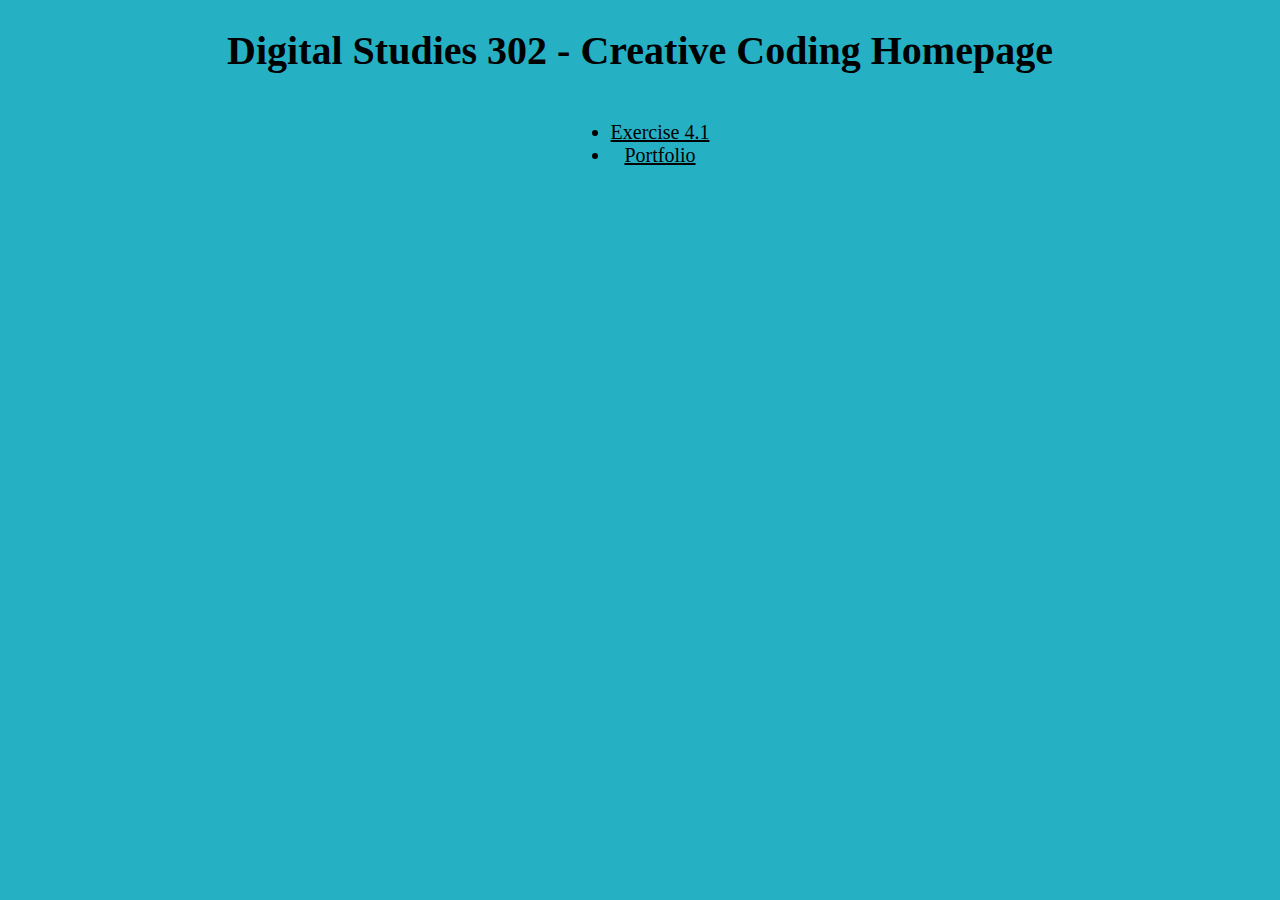
<file: index.html>
<!DOCTYPE html>
<html>
<head>
<title>DGST 302 - Claire Davis</title>
</head>
<style>
  body {
    background: #26b0c4;
    text-align: center;
    font-size: 20px;
  }
  h1 {
    text-align: center;
  }
  a:link {
    color: #000000;
  }
  a:visited {
    color: #000000;
  }
  a:hover {
    color: #808080;
  }
  ul {
    display: inline-block;
  }
</style>
<body>
  <h1>Digital Studies 302 - Creative Coding Homepage</h1>
  <p>
    <ul>
      <li><a href="week4/exercise_4.1/homepage.html">Exercise 4.1</a></li>
      <li><a href="portfolio/homepage.html">Portfolio</a></li>
    </ul>
  </p>
</body>
</html>
</file>
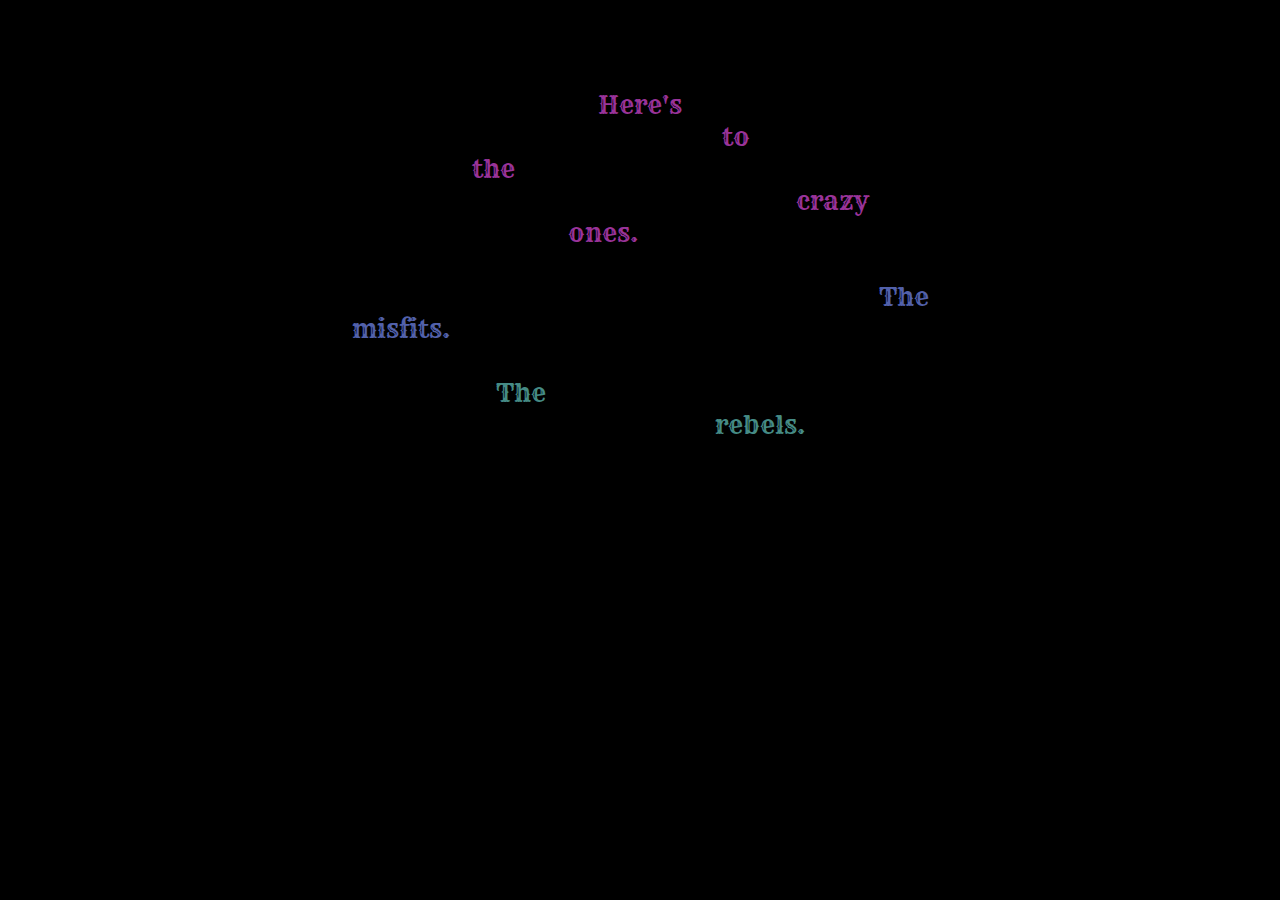
<file: portfolio/index.html>
<!DOCTYPE html>
<html lang="en">
<head>
	<!--Apple: Think Different-->
	<meta charset="utf-8" />
	<link rel="stylesheet" type="text/css" href="style.css">
	<link href="https://fonts.googleapis.com/css2?family=Rye&display=swap" rel="stylesheet">
	
	<script>
		// Random function from:
		// 	https://developer.mozilla.org/en-US/docs/Web/JavaScript/Reference/Global_Objects/Math/random
		function getRandomInt(max) {
  		return Math.floor(Math.random() * max);
		}
		const colors = ["#993399", "#5261ab", "#458b85"];
		let usedNums = [];
		function randomizeColors() {
			let r = document.querySelector(':root');
			for (let i = 0; i < 3; i += 1) {
				let color = colors[getRandomInt(3)];
				while (usedNums.includes(color)) {
					color = colors[getRandomInt(3)];
				}
				usedNums.push(color);
				r.style.setProperty("--color" + (i + 1), color);
			}
			usedNums = [];
			return 0
		}
	</script>
</head>
<body onclick="randomizeColors()";>   
	
<center>
	<pre>


<div style="color:var(--color1)">Here's
				to
the							
								crazy
ones.		</div>
<div style="color:var(--color2)">											The
misfits.										</div>
<div style="color:var(--color3)">The					
					rebels.</div></pre>
</center>
	
</body>
</html>
</file>
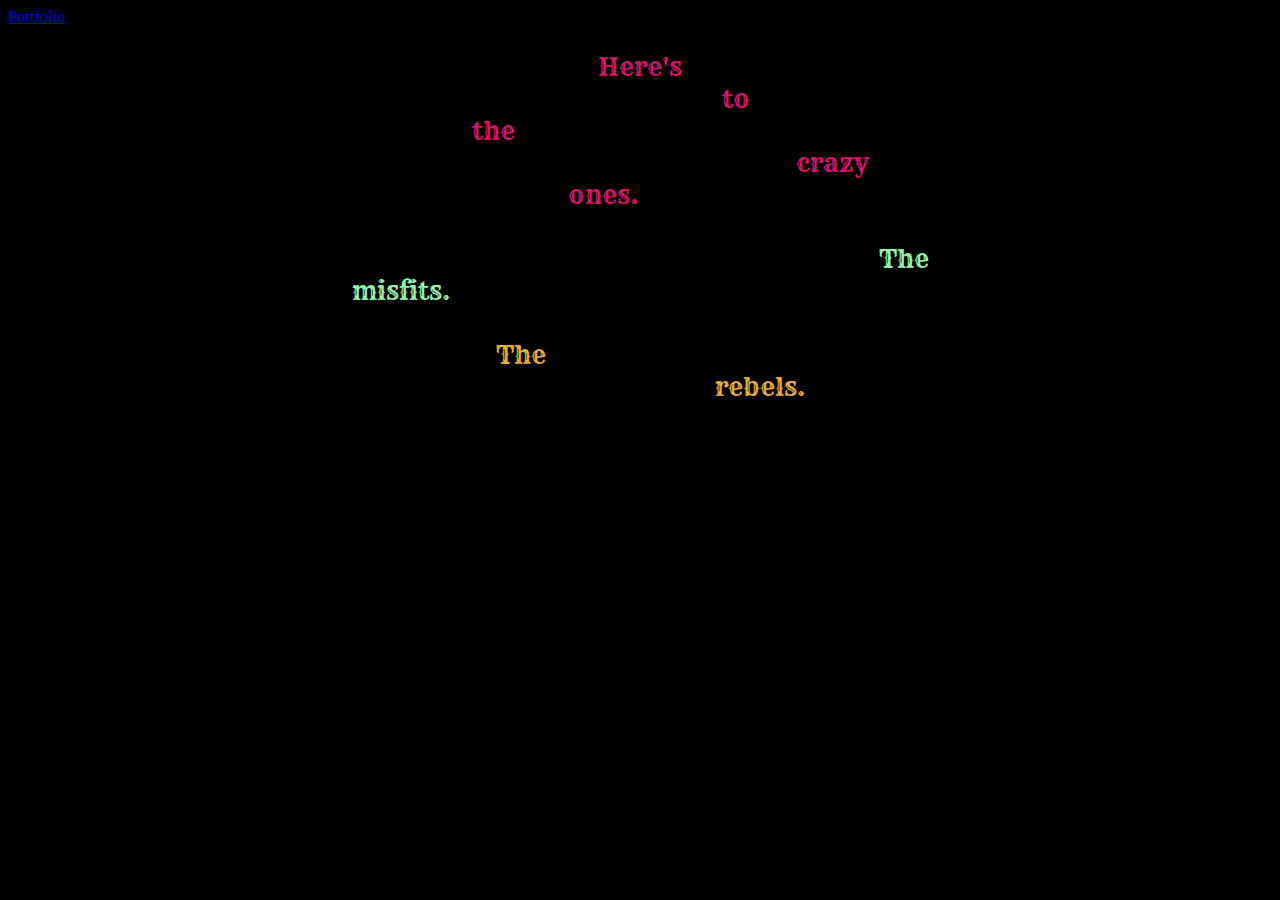
<file: portfolio/colorChangingPoem/index.html>
<!DOCTYPE html>
<html lang="en">
<head>
	<!--Apple: Think Different-->
	<meta charset="utf-8" />
	<link rel="stylesheet" type="text/css" href="style.css">
	<link href="https://fonts.googleapis.com/css2?family=Rye&display=swap" rel="stylesheet">
	
	<script>
		// Random function from:
		// 	https://developer.mozilla.org/en-US/docs/Web/JavaScript/Reference/Global_Objects/Math/random
		function getRandomInt(max) {
  		return Math.floor(Math.random() * max);
		}
		const colors = ["#6CCFF6", "#DC136C", "#8FF7A7", "#E6AF2E", "#464D77"];
		let usedNums = [];
		function randomizeColors() {
			let r = document.querySelector(':root');
			for (let i = 0; i < 3; i += 1) {
				let color = colors[getRandomInt(5)];
				while (usedNums.includes(color)) {
					color = colors[getRandomInt(5)];
				}
				usedNums.push(color);
				r.style.setProperty("--color" + (i + 1), color);
			}
			usedNums = [];
			return 0
		}
	</script>
</head>
<body onclick="randomizeColors()";>   
	<div style="text-align: left"><a href=../homepage.html>Portfolio</a></div>
	<center>
		<pre>
<div style="color:var(--color1)">Here's
				to
the							
								crazy
ones.		</div>
<div style="color:var(--color2)">											The
misfits.										</div>
<div style="color:var(--color3)">The					
					rebels.</div></pre>
	</center>
</body>
</html>
</file>
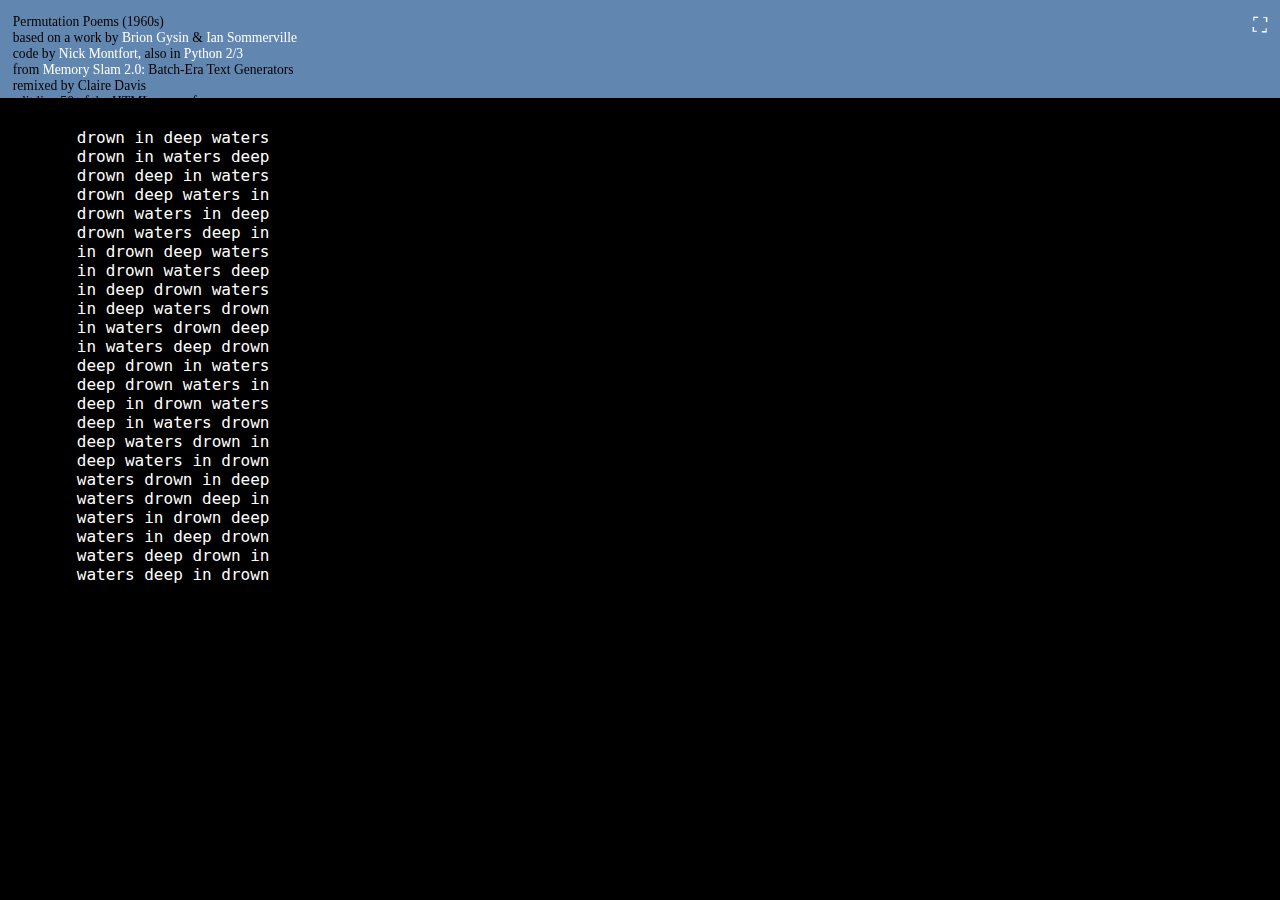
<file: permutationPoemRemix.html>
<!DOCTYPE html>
<html lang="en">
<head>
<meta charset=utf-8>
<meta name="viewport" content="width=device-width, initial-scale=1.0">
	<!--
	Permutation Poems reimplementation
	copyright (c) 2018, 2024 Nick Montfort <nickm@nickm.com>
	based on a c. 1965 program by Brion Gysin & Ian Sommerville
	remixed by Claire Davis

	Copying and distribution of this file, with or without modification,
	are permitted in any medium without royalty provided the copyright
	notice and this notice are preserved. This file is offered as-is,
	without any warranty.
	-->
	<style>
		body {
			background: #000000;
			color: #ffffff;
			margin: 0;
			font-family: monospace;
			font-size: clamp(1rem, 1vw, 1.5rem);
			overflow:hidden;
		}
		header {
			background: #6186B0;
			color: #000000;
			margin: 0;
			width: 100%;
			height: 6.1rem;
			position: fixed;
			top: 0;
			left: 0;
			z-index: 1000;
		}
		header > h1 {
			padding: .3rem .8rem .2rem .8rem;
			font-family: Cambria, Cochin, Georgia, Times, 'Times New Roman', 
				serif;
			font-size: .85rem;
			font-weight: normal;
			white-space: nowrap;
		}
		a {
			text-decoration: none;
			color: #ffffff;
		}
		#main {
			padding: 8rem 6vw 3vh 6vw;
		}
	</style>
	<script>
		const words = ["drown", "in", "deep", "waters"];

		function fullscreenListeners(f)
		{
			f("mozfullscreenchange", fullscreenEvt);
			f("MSFullscreenChange", fullscreenEvt);
			f("fullscreenchange", fullscreenEvt);
			f("webkitfullscreenchange", fullscreenEvt);
		}

		function fullscreenEvt(incomingReq)
		{
			fullscreenListeners(document.removeEventListener);
			if(incomingReq === true || document.mozFullScreen || 
			document.fullscreenElement || document.webkitIsFullScreen || 
			document.msFullscreenElement) {
				var fsElt;
				if(window.c instanceof HTMLCanvasElement) fsElt = window.c;
				else fsElt = document.documentElement;
				if (fsElt.requestFullscreen) fsElt.requestFullscreen();
				else if (fsElt.msRequestFullscreen) fsElt.msRequestFullscreen();
				else if (fsElt.mozRequestFullScreen)
					fsElt.mozRequestFullScreen();
				else if (fsElt.webkitRequestFullScreen) 
					fsElt.webkitRequestFullScreen();
				nav.style.display = "none";
				main.style.paddingTop = "0";
			}
			else nav.style.display = "block";
			main.style.paddingTop = "9rem";
			if (typeof l === "function") setTimeout(l, 200);
			fullscreenListeners(document.addEventListener);
		}

		// Note that while the following function produces all permutations,
		// it does not produce them in the same order that Gysin and Sommerville
		// did! A more sophisticated (but more complex) permutation poem system
		// is available at https://davidpocknee.ricercata.org/gysin/
		function all_permutations(input) {
			// Thanks to user delimited on StackOverflow
			var result = [];
			function permute(elements, data) {
				var current, memo = data || [];
				for (var i = 0; i < elements.length; i++) {
					current = elements.splice(i, 1)[0];
					if (elements.length === 0) {
						result.push(memo.concat([current]));
					}
					permute(elements.slice(), memo.concat([current]));
					elements.splice(i, 0, current);
				}
				return result;
			}
			return permute(input);
		}

		function displayPermutations() {
			var last, text = '', permutations, i, j, main = document.getElementById('main');
			last = document.createElement('div');
			permutations = all_permutations(words);
			for (i in permutations) {
				for (j in permutations[i]) {
					text = text + permutations[i][j] + ' ';
				}
				text = text + '<br />';
			}
			last.innerHTML = text;
			main.appendChild(last);
		}
	</script>
	<title>Permutation Poems Remix</title>
</head>
<body onload="displayPermutations();">
	<header id=nav>
		<h1>
			<span style="float: right; font-size: 150%">
			<a onclick=fullscreenEvt(true)>⛶</a>
			</span>
			Permutation Poems (1960s)<br>
			based on a work by 
	<a href="https://en.wikipedia.org/wiki/Brion_Gysin">Brion Gysin</a> &amp; 
	<a href="https://en.wikipedia.org/wiki/Ian_Sommerville_(technician)">Ian 
			Sommerville</a><br>
			code by <a href="https://nickm.com">Nick Montfort,</a> 
			also in <a href="permutation_poems.py">Python 2/3</a><br>
			from <a href="https://nickm.com/memslam/">Memory Slam 2.0:</a> 
			Batch-Era Text Generators<br>
			remixed by Claire Davis<br>
			edit line 50 of the HTML source for a new poem
		</h1>
	</header>
	<div id=main></div>
</body>
</html>
</file>
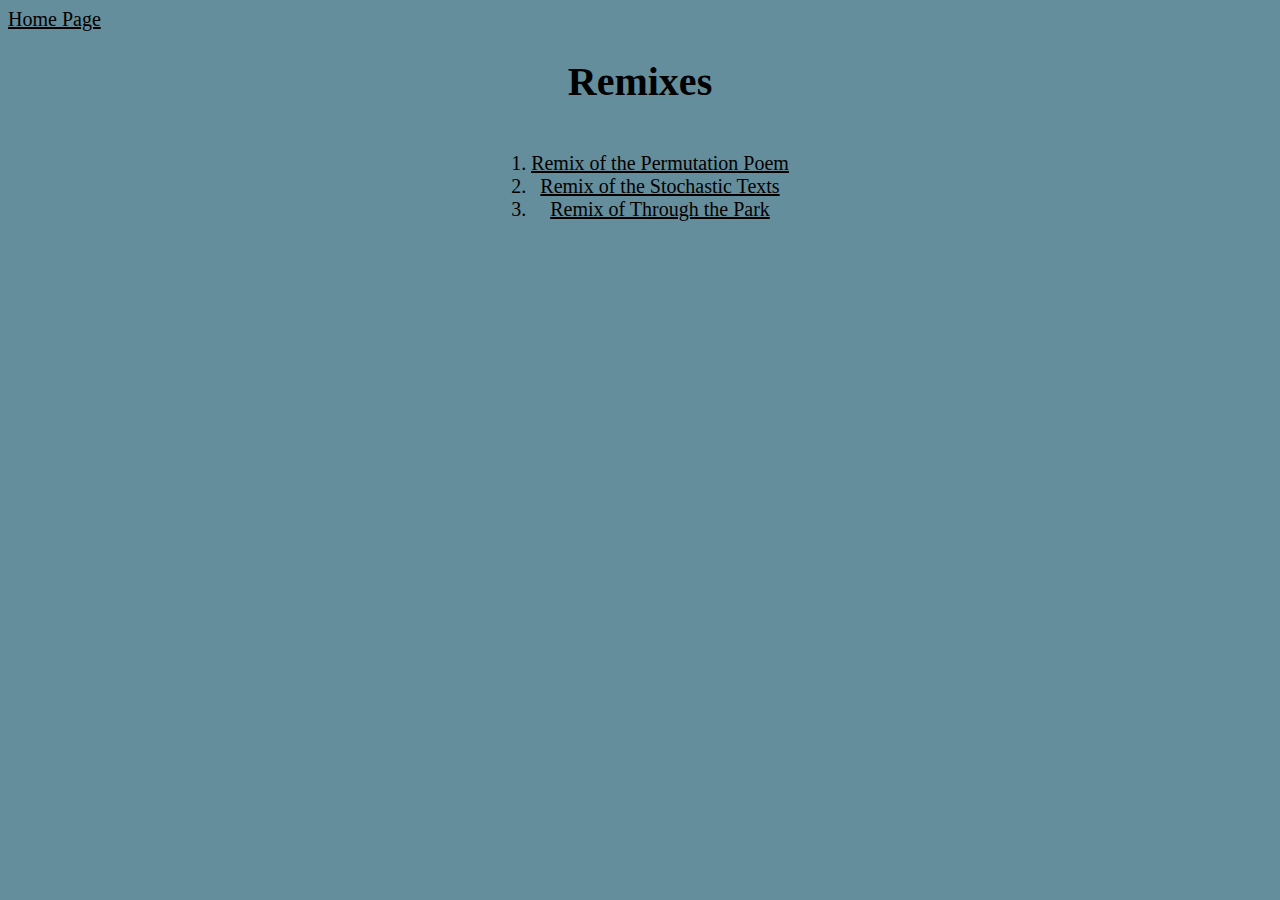
<file: exercise_4.1/homepage.html>
<!DOCTYPE html>
<html>
<head>
<title>Exercise 4.1 - Claire Davis</title>
</head>
<style>
  body {
    background: #658E9C;
    text-align: center;
    font-size: 20px;
  }
  h1 {
    text-align: center;
  }
  a:link {
    color: #000000;
  }
  a:visited {
    color: #000000;
  }
  a:hover {
    color: #666666;
  }
  ol {
    display: inline-block;
  }
</style>
<body>
  <div style="text-align: left"><a href=../index.html>Home Page</a></div>
  <h1>Remixes</h1>
  <p>
    <ol>
      <li><a href="permutationPoemRemix.html">Remix of the Permutation Poem</a></li>
      <li><a href="stochasticTextsRemix.html">Remix of the Stochastic Texts</a></li>
      <li><a href="throughTheParkRemix.html">Remix of Through the Park</a></li>
    </ol>
  </p>
</body>
</html>
</file>
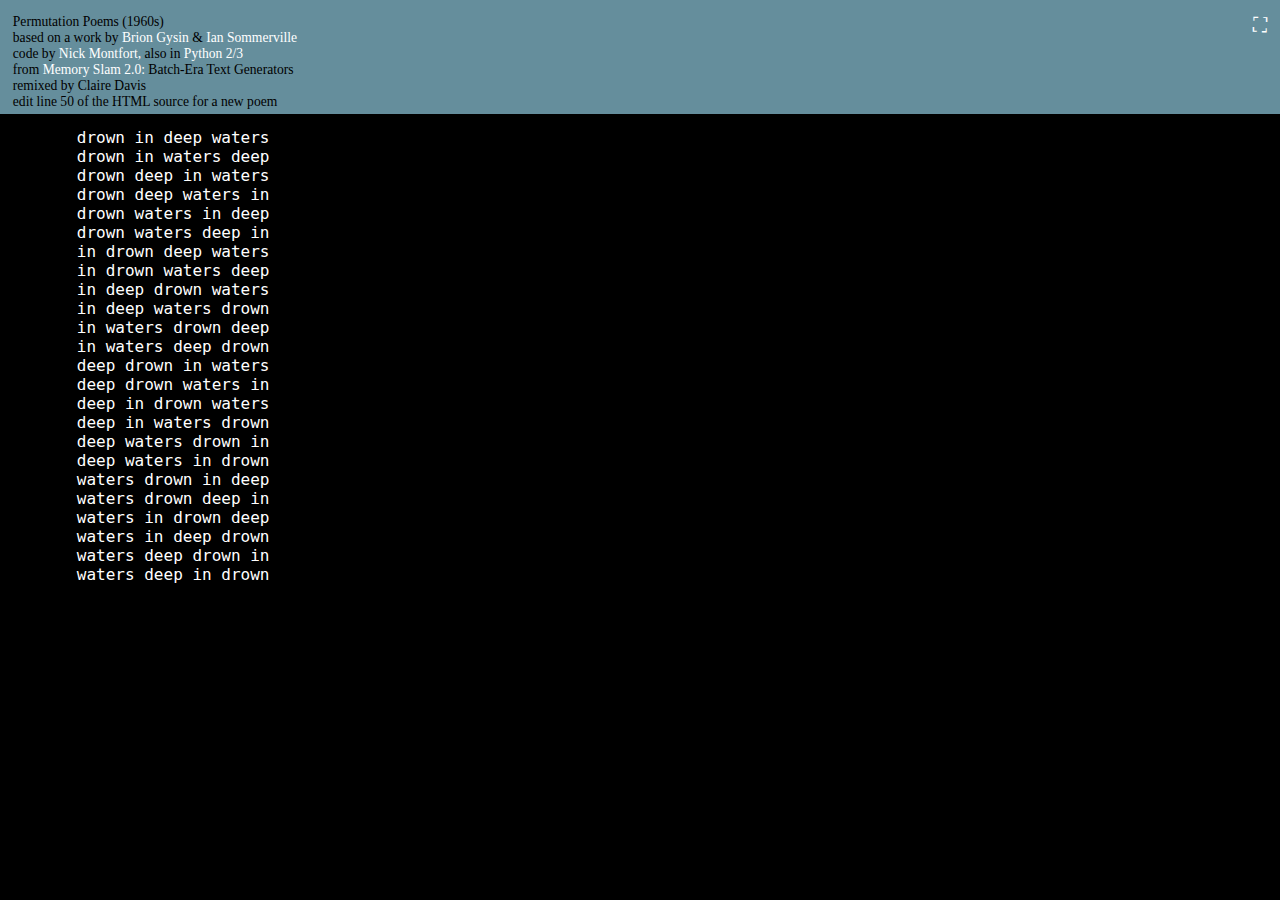
<file: exercise_4.1/permutationPoemRemix.html>
<!DOCTYPE html>
<html lang="en">
<head>
<meta charset=utf-8>
<meta name="viewport" content="width=device-width, initial-scale=1.0">
	<!--
	Permutation Poems reimplementation
	copyright (c) 2018, 2024 Nick Montfort <nickm@nickm.com>
	based on a c. 1965 program by Brion Gysin & Ian Sommerville
	remixed by Claire Davis

	Copying and distribution of this file, with or without modification,
	are permitted in any medium without royalty provided the copyright
	notice and this notice are preserved. This file is offered as-is,
	without any warranty.
	-->
	<style>
		body {
			background: #000000;
			color: #ffffff;
			margin: 0;
			font-family: monospace;
			font-size: clamp(1rem, 1vw, 1.5rem);
			overflow:hidden;
		}
		header {
			background: #658E9C;
			color: #000000;
			margin: 0;
			width: 100%;
			height: 7.1rem;
			position: fixed;
			top: 0;
			left: 0;
			z-index: 1000;
		}
		header > h1 {
			padding: .3rem .8rem .2rem .8rem;
			font-family: Cambria, Cochin, Georgia, Times, 'Times New Roman', 
				serif;
			font-size: .85rem;
			font-weight: normal;
			white-space: nowrap;
		}
		a {
			text-decoration: none;
			color: #ffffff;
		}
		#main {
			padding: 8rem 6vw 3vh 6vw;
		}
	</style>
	<script>
		const words = ["drown", "in", "deep", "waters"];

		function fullscreenListeners(f)
		{
			f("mozfullscreenchange", fullscreenEvt);
			f("MSFullscreenChange", fullscreenEvt);
			f("fullscreenchange", fullscreenEvt);
			f("webkitfullscreenchange", fullscreenEvt);
		}

		function fullscreenEvt(incomingReq)
		{
			fullscreenListeners(document.removeEventListener);
			if(incomingReq === true || document.mozFullScreen || 
			document.fullscreenElement || document.webkitIsFullScreen || 
			document.msFullscreenElement) {
				var fsElt;
				if(window.c instanceof HTMLCanvasElement) fsElt = window.c;
				else fsElt = document.documentElement;
				if (fsElt.requestFullscreen) fsElt.requestFullscreen();
				else if (fsElt.msRequestFullscreen) fsElt.msRequestFullscreen();
				else if (fsElt.mozRequestFullScreen)
					fsElt.mozRequestFullScreen();
				else if (fsElt.webkitRequestFullScreen) 
					fsElt.webkitRequestFullScreen();
				nav.style.display = "none";
				main.style.paddingTop = "0";
			}
			else nav.style.display = "block";
			main.style.paddingTop = "9rem";
			if (typeof l === "function") setTimeout(l, 200);
			fullscreenListeners(document.addEventListener);
		}

		// Note that while the following function produces all permutations,
		// it does not produce them in the same order that Gysin and Sommerville
		// did! A more sophisticated (but more complex) permutation poem system
		// is available at https://davidpocknee.ricercata.org/gysin/
		function all_permutations(input) {
			// Thanks to user delimited on StackOverflow
			var result = [];
			function permute(elements, data) {
				var current, memo = data || [];
				for (var i = 0; i < elements.length; i++) {
					current = elements.splice(i, 1)[0];
					if (elements.length === 0) {
						result.push(memo.concat([current]));
					}
					permute(elements.slice(), memo.concat([current]));
					elements.splice(i, 0, current);
				}
				return result;
			}
			return permute(input);
		}

		function displayPermutations() {
			var last, text = '', permutations, i, j, main = document.getElementById('main');
			last = document.createElement('div');
			permutations = all_permutations(words);
			for (i in permutations) {
				for (j in permutations[i]) {
					text = text + permutations[i][j] + ' ';
				}
				text = text + '<br />';
			}
			last.innerHTML = text;
			main.appendChild(last);
		}
	</script>
	<title>Permutation Poems Remix</title>
</head>
<body onload="displayPermutations();">
	<header id=nav>
		<h1>
			<span style="float: right; font-size: 150%">
			<a onclick=fullscreenEvt(true)>⛶</a>
			</span>
			Permutation Poems (1960s)<br>
			based on a work by 
	<a href="https://en.wikipedia.org/wiki/Brion_Gysin">Brion Gysin</a> &amp; 
	<a href="https://en.wikipedia.org/wiki/Ian_Sommerville_(technician)">Ian 
			Sommerville</a><br>
			code by <a href="https://nickm.com">Nick Montfort,</a> 
			also in <a href="permutation_poems.py">Python 2/3</a><br>
			from <a href="https://nickm.com/memslam/">Memory Slam 2.0:</a> 
			Batch-Era Text Generators<br>
			remixed by Claire Davis<br>
			edit line 50 of the HTML source for a new poem
		</h1>
	</header>
	<div id=main></div>
</body>
</html>
</file>
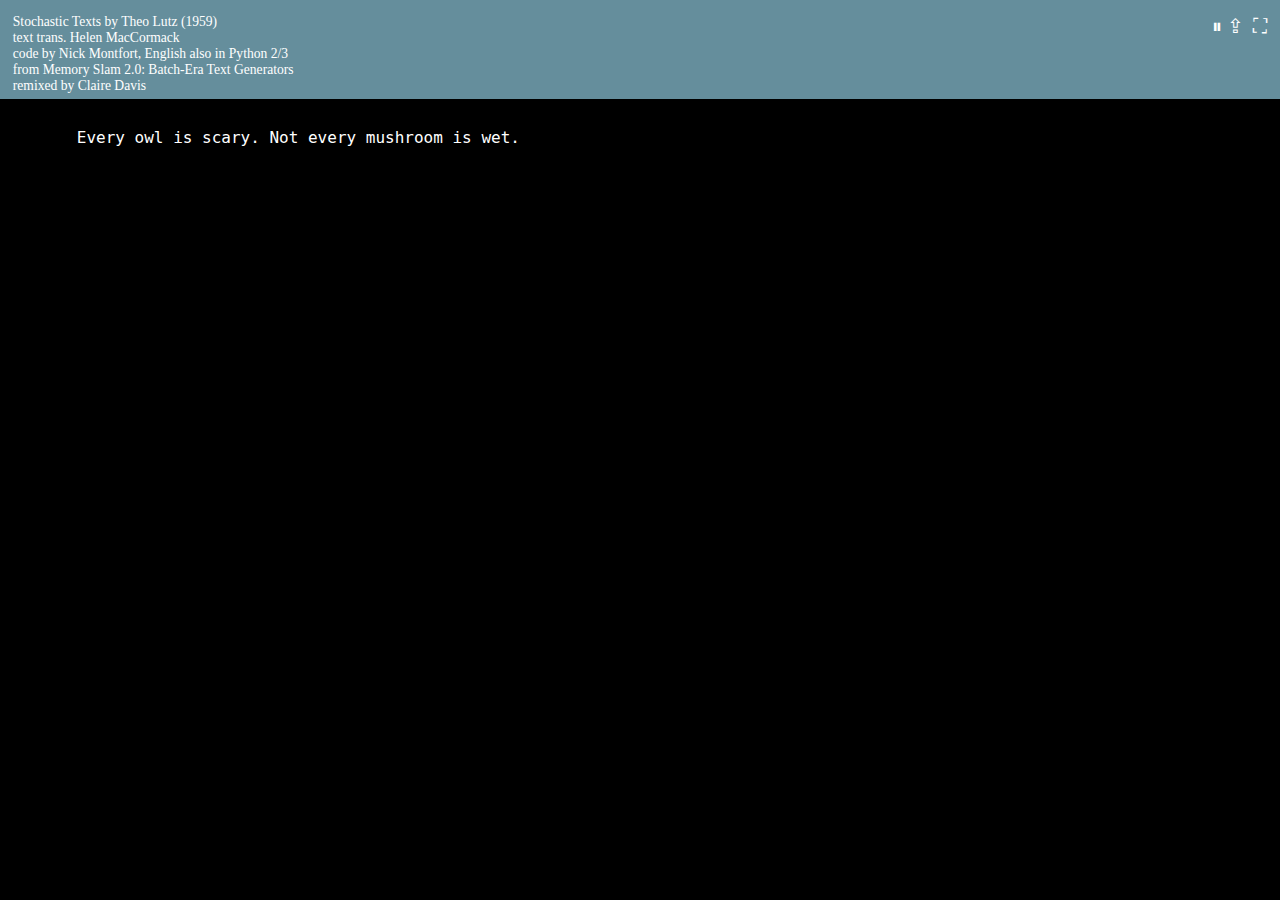
<file: exercise_4.1/stochasticTextsRemix.html>
<!DOCTYPE html>
<html lang="en">
<head>
	<meta charset=utf-8>
	<meta name="viewport" content="width=device-width, initial-scale=1.0">
	<!--
	Stochastic Texts reimplementation
	copyright (c) 2014, 2023 Nick Montfort <nickm@nickm.com>
	based on a 1959 program (Stochastische Texte) by Theo Lutz
	translation of Lutz’s German text by Helen MacCormack
	remixed by Claire Davis

	Copying and distribution of this file, with or without modification,
	are permitted in any medium without royalty provided the copyright
	notice and this notice are preserved. This file is offered as-is,
	without any warranty.
	-->
	<style>
		body {
			background: #000000;
			color: #ffffff;
			margin: 0;
			font-family: monospace;
			font-size: clamp(1rem, 1vw, 1.5rem);
			overflow:hidden;
		}
		header {
			background: #658E9C;
			margin: 0;
			width: 100%;
			height: 6.2rem;
			position: fixed;
			top: 0;
			left: 0;
			z-index: 1000;
		}
		header > h1 {
			padding: .3rem .8rem .2rem .8rem;
			font-family: Cambria, Cochin, Georgia, Times, 'Times New Roman', 
				serif;
			font-size: .85rem;
			font-weight: normal;
			white-space: nowrap;
		}
		a {
			text-decoration: none;
			color: #ffffff;
		}
		#main {
			padding: 8rem 6vw 3vh 6vw;
		}
	</style>
	<script>
		var t = 0, caps = false, pause = false;

		const subjects = ["owl", "wolf", "mushroom", "tree", "rabbit", "squirrel", "flower", "grass", "cloud", "leaf", "day", "sun", "sky", "moon", "star", "bear"],
		predicates = ["silent", "strong", "near", "dark", "free", "large", "loud", "bright", "weak", "far", "scary", "alive", "wet", "primeval", "savage", "kind", "unkind"],
		conjunctions = [' and ', ' or ', ' therefore ', '. ', '. ', '. ', '. ', '. '],
		quants = ['a', 'every', 'no', 'not every'];

		function fullscreenListeners(f)
		{
			f("mozfullscreenchange", fullscreenEvt);
			f("MSFullscreenChange", fullscreenEvt);
			f("fullscreenchange", fullscreenEvt);
			f("webkitfullscreenchange", fullscreenEvt);
		}

		function fullscreenEvt(incomingReq)
		{
			fullscreenListeners(document.removeEventListener);
			if(incomingReq === true || document.mozFullScreen || 
			document.fullscreenElement || document.webkitIsFullScreen || 
			document.msFullscreenElement) {
				var fsElt;
				if(window.c instanceof HTMLCanvasElement) fsElt = window.c;
				else fsElt = document.documentElement;
				if (fsElt.requestFullscreen) fsElt.requestFullscreen();
				else if (fsElt.msRequestFullscreen) fsElt.msRequestFullscreen();
				else if (fsElt.mozRequestFullScreen)
					fsElt.mozRequestFullScreen();
				else if (fsElt.webkitRequestFullScreen) 
					fsElt.webkitRequestFullScreen();
				nav.style.display = "none";
				main.style.paddingTop = "0";
			}
			else nav.style.display = "block";
			main.style.paddingTop = "8rem";
			if (typeof l === "function") setTimeout(l, 200);
			fullscreenListeners(document.addEventListener);
		}

		function pick(array) {
			var i = Math.floor(Math.random() * (array.length));
			return array[i];
		}

		function quantSubj() {
			var text = pick(quants) + ' ' + pick(subjects);
			return text.replace(/a e/, 'an e')
		}

		function nextText() {
			var last, text, main = document.getElementById('main');
			if (pause) setTimeout(nextText, 300);
			else {
				if (50 > t) t += 1;
				else main.removeChild(main.firstChild);
				last = document.createElement('div');
				text = quantSubj() + ' is ' + pick(predicates) + 
					pick(conjunctions) + quantSubj() + ' is ' + 
					pick(predicates) + '.';
				text = text.replace(/\. (.)/, 
					(_, p) => '. ' + p.toUpperCase());
				text = Array.from(text)[0].toUpperCase() + text.slice(1)
				text += '<br><br>';
				last.innerHTML = caps ? text.toUpperCase() : text;
				main.appendChild(last);
				main.lastChild.scrollIntoView({block:"end", behavior:"smooth"});
			setTimeout(nextText, 3000);
			}
		}
	</script>
	<title>Stochastic Texts Remix</title>
</head>
<body onload=nextText()>
	<header id=nav>
		<h1>
			<span style="float: right; font-size: 150%; clear:both"><a id=pb 
			onclick="pause=!pause;pb.style.color=pause?'black':'red'">⏸</a>
			<a id=cl 
			onclick="caps=!caps;cl.style.color=caps?'black':'red'">⇪</a> 
			<a onclick=fullscreenEvt(true)>⛶</a>
			</span>
			Stochastic Texts by <a href="https://monoskop.org/Theo_Lutz">Theo 
			Lutz</a> (1959)<br>
			text trans. Helen MacCormack<br>
			code by <a href="https://nickm.com">Nick Montfort,</a> English 
			also in <a href="stochastic_texts.py">Python 2/3</a><br>
			from <a href="https://nickm.com/memslam">Memory Slam 2.0:</a> 
			Batch-Era Text Generators</br>
			remixed by Claire Davis
		</h1>
		</header>
	<div id=main></div>
</body>
</html>
</file>
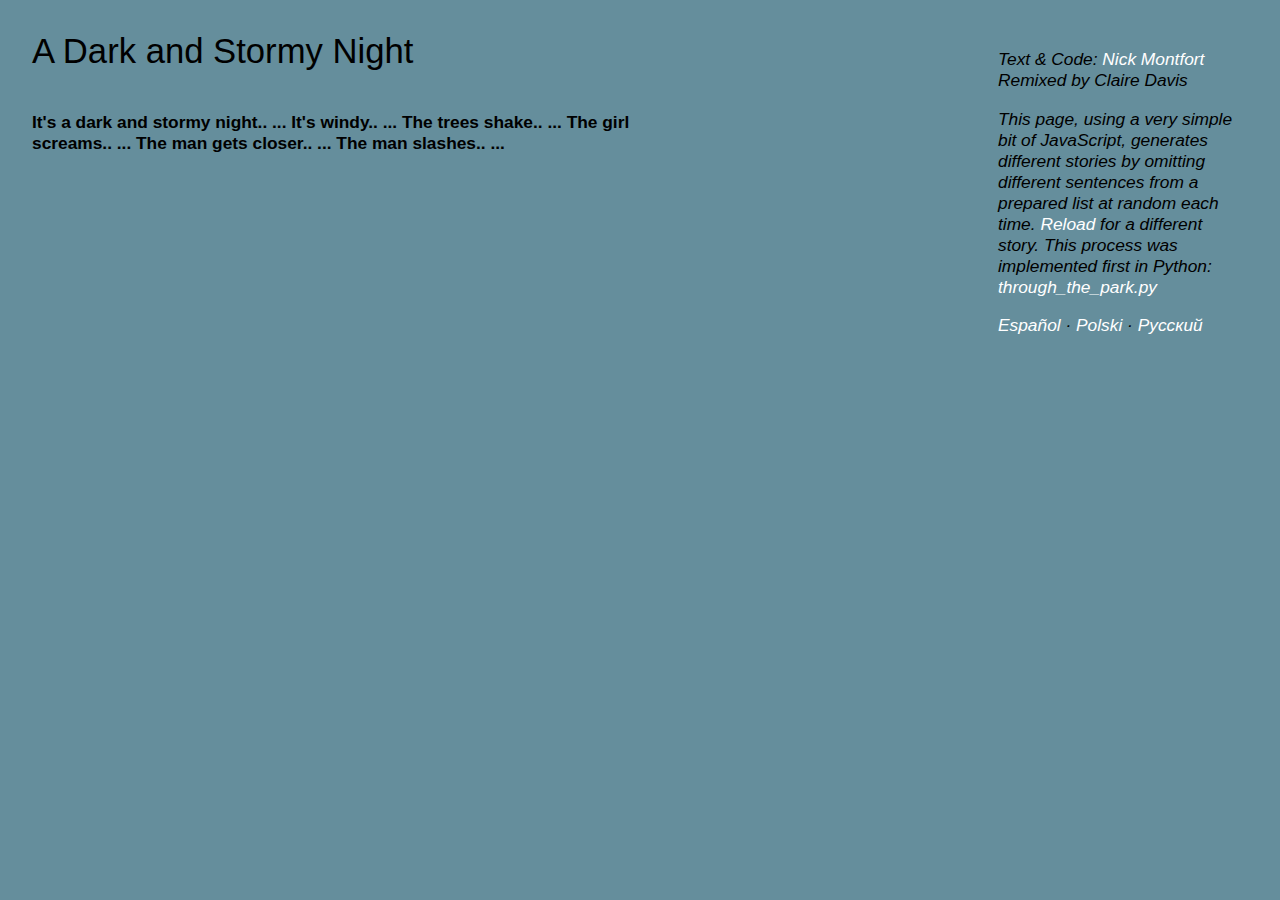
<file: exercise_4.1/throughTheParkRemix.html>
<!DOCTYPE html>
<html lang="en">
<head>
<meta http-equiv="content-type" content="text/html; charset=utf-8">
<!--

Through the Park
Copyright (c) 2008, 2019 Nick Montfort <nickm@nickm.com>
remixed by Claire Davis

Copying and distribution of this file, with or without modification,
are permitted in any medium without royalty provided the copyright
notice and this notice are preserved. This file is offered as-is,
without any warranty.

-->
<style>
/* <![CDATA[ */
body {
 background: #658E9C;
 color: #000000;
 margin: 24pt 24pt 0 24pt;
 font-family: "Helvetica Neue", Helvetica, Arial, Nimbus Sans, Verdana, sans-serif;
 font-size: 13pt;
}
div {
 height: 16pt;
}
a {
 color: #ffffff;
 text-decoration: none;
}
/* ]]> */
</style>
<script>
var sentences=[
	"It's a dark and stormy night.",
	"It's raining.",
	"It's windy.",
	"The trees shake.",
  "The wolves howl.",
  "The owls hoot.",
  "The girl runs.",
  "The man chases.",
  "The girl falls.",
  "The man gets closer.",
  "The girl screams.",
  "The man gets closer.",
  "The girl shrieks.",
  "The man slashes.",
  "The girl falls silent.",
  "The wolves howl.",
  "The owl hoots.",
  "The trees shake.",
  "The forest falls silent.",
  "It rains."
];
var to_drop = 2 * sentences.length / 3;
var n = 0;
var text = ""
function rand_range(max) {
 return Math.floor(Math.random()*(max+1));
}
function drop(array) {
 var to_remove = rand_range(array.length-1);
 while (array[to_remove].length == 0) {
  to_remove = rand_range(array.length-1);
 }
 array[to_remove] = '';
 return array;
}
function story() {
 var main=document.getElementById('main');
 for (n=0; n<to_drop; n++) {
  sentences = drop(sentences);
 }
 for (n=0; n<sentences.length; n++) {
  if (sentences[n].length > 0) {
   text += sentences[n] + ". ... "
   }
  }
 last=document.createElement('div');
 last.appendChild(document.createTextNode(text));
 main.appendChild(last);
}
</script>
  <title>A Dark and Stormy Night</title>
</head>
<body onload="story();">
<div style="float:right; color:#000000; width:250px; font-style:italic">
<p>Text &amp; Code: <a href="http://nickm.com">Nick Montfort</a>
Remixed by Claire Davis</p>
<p>This page, using a very simple bit of JavaScript, generates different stories by omitting different sentences from a prepared list at random each time. <a href="through_the_park.html">Reload</a> for a different story. This process was implemented first in Python: <a href="through_the_park.py">through_the_park.py</a></p>
<p><a href="por_el_parque.html">Español</a> &middot; <a href="przez_park.html">Polski</a> &middot; <a href="cherez_park.html">Русский</a></p></div>
<div style="height:60pt; font-size:26pt">A Dark and Stormy Night</div>
<div id="main" style="font-weight:bold; width:50%"></div>
</body>
</html>
</file>
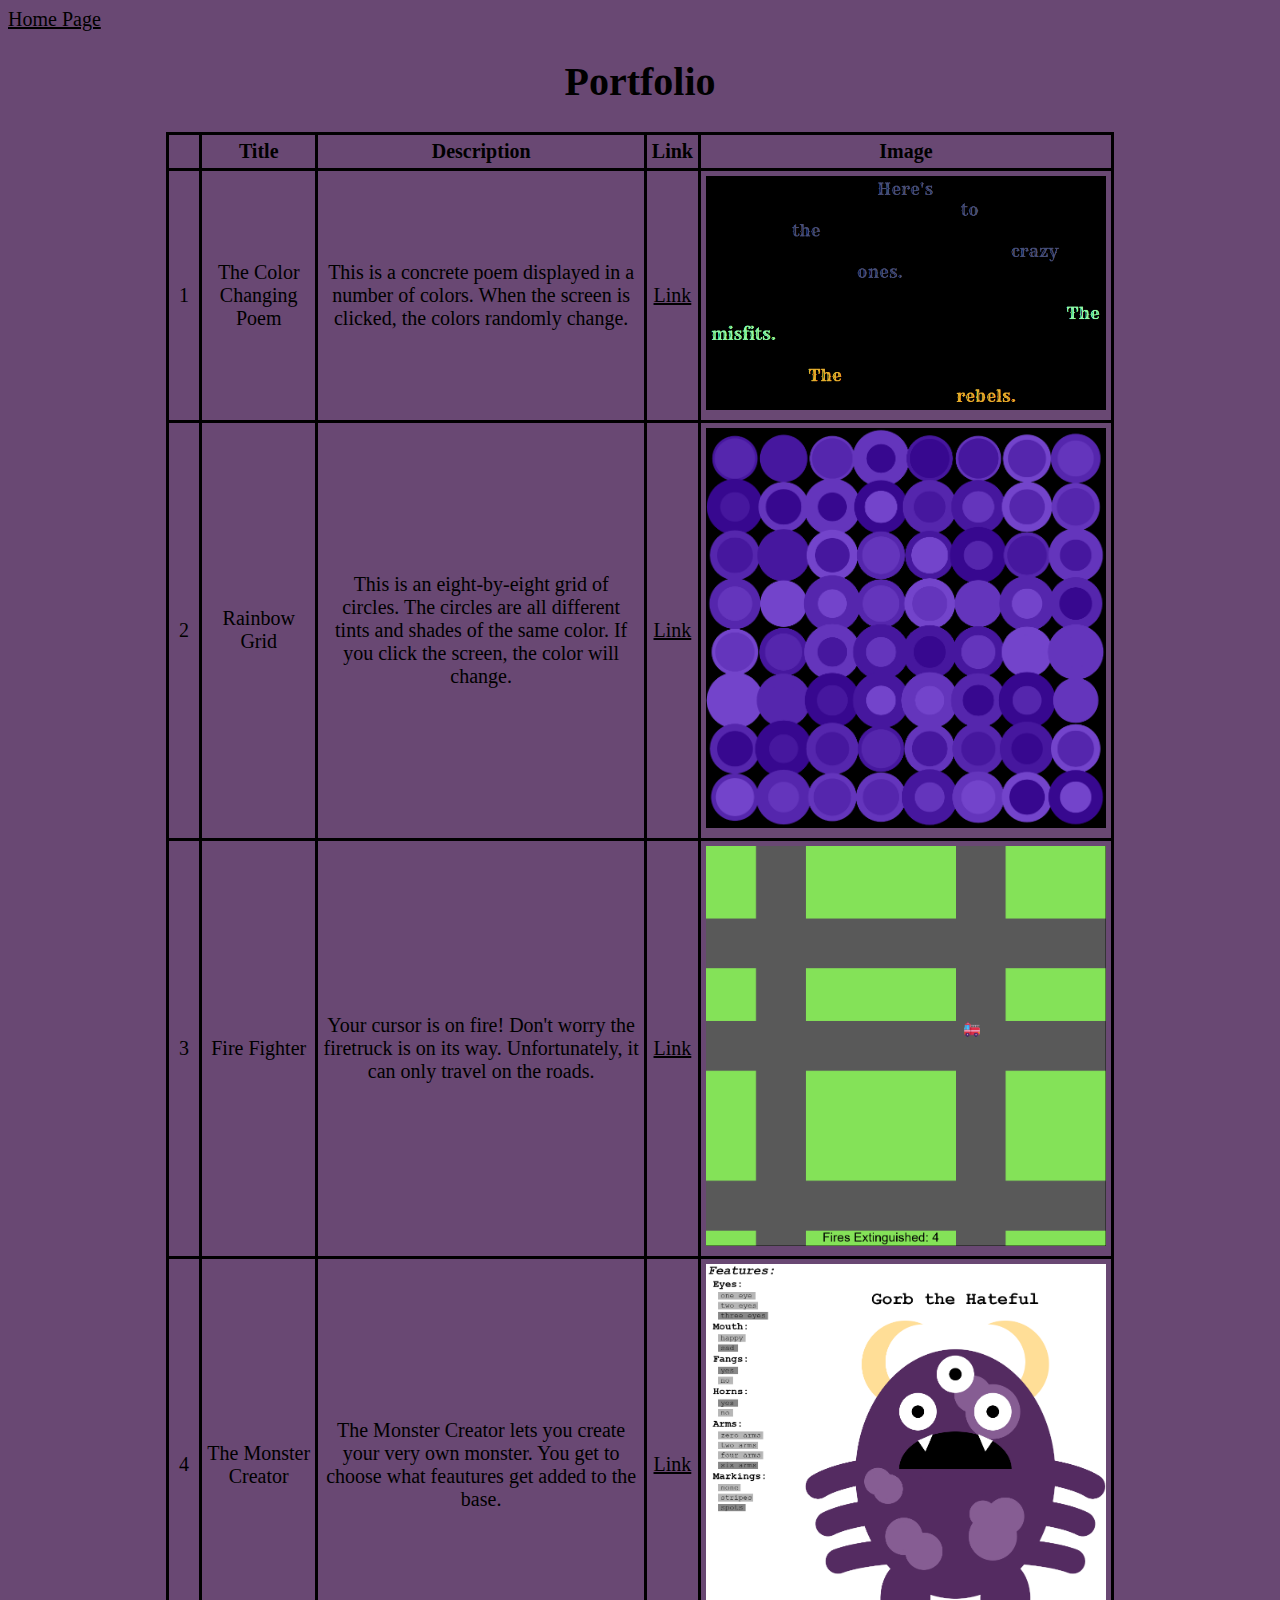
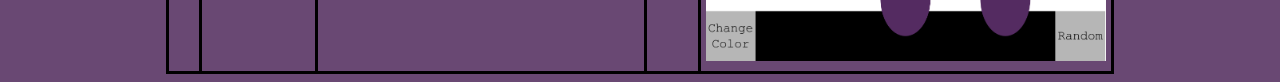
<file: portfolio/homepage.html>
<!DOCTYPE html>
<html>
<head>
<title>Portfolio - Claire Davis</title>
</head>
<style>
  body {
    background: #694873;
    text-align: center;
    font-size: 20px;
    font-family: "Times New Roman", serif;
  }
  h1 {
    text-align: center;
  }
  a:link {
    color: #000000;
  }
  a:visited {
    color: #000000;
  }
  a:hover {
    color: #666666;
  }
  table {
    border-collapse: collapse;
    width: 75%;
  }
  td, th {
    border: 3px solid black;
    text-align: center;
    padding: 5px;
  }
  .num {
    padding: 10px;
  }
</style>
<body>
  <div style="text-align: left"><a href=../index.html>Home Page</a></div>
  
  <h1>Portfolio</h1>

  <center>
    <table>
      <tr>
        <th class="num"></th>
        <th>Title</th>
        <th>Description</th>
        <th>Link</th>
        <th>Image</th>
      </tr>
      <tr>
        <td class="num">1</td>
        <td>The Color Changing Poem</td>
        <td>This is a concrete poem displayed in a number of colors. When the screen is clicked, the colors randomly change.</td>
        <td><a href="colorChangingPoem/index.html">Link</a></td>
        <td><img src="images/colorChangingPoem.png" alt="An image with text on a black background. The text reads 'Here's to the crazy ones. The misfits. The rebels.'"
              style="width:400px;height:234px"/></td>
      </tr>
      <tr>
        <td class="num">2</td>
        <td>Rainbow Grid</td>
        <td>This is an eight-by-eight grid of circles. The circles are all different tints and shades of the same color. If you click the screen, the color will change.</td>
        <td><a href="rainbowGrid/index.html">Link</a></td>
        <td><img src="images/rainbowGrid.png" alt="An image of grid comprised of circles. Each circle has a border with varying widths. Each circle is also a different shade of purple."
              style="width:400px;height:400px"></td>
      </tr>
      <tr>
        <td class="num">3</td>
        <td>Fire Fighter</td>
        <td>Your cursor is on fire! Don't worry the firetruck is on its way. Unfortunately, it can only travel on the roads.</td>
        <td><a href="firefighter/index.html">Link</a></td>
        <td><img src="images/firefighter.png" alt="An image with a green background. There are gray rectangles that look like roads and a little firetruck on one of the roads."
              style="width:400px;height:400px"></td>
      </tr>
      <tr>
        <td class="num">4</td>
        <td>The Monster Creator</td>
        <td>The Monster Creator lets you create your very own monster. You get to choose what feautures get added to the base.</td>
        <td><a href="monsterCreator/index.html">Link</a></td>
        <td><img src="images/monsterCreator.png" alt="An image of a green monster. The monster has three eyes, four arms, two legs, spots, horns, and fangs. There is an option menu to its left."
              style="width:400px;height:397px"></td>
      </tr>
    </table>
  </center>
</body>
</html>
</file>
<file: portfolio/style.css>
pre {
	font-family: Times New Roman;
	font-family: "Rye";
	font-size: 25px;
}

body {
	background-color: black;
}

:root {
			--color1:#993399;
			--color2:#5261ab;
			--color3:#458b85;
}
</file>
<file: portfolio/colorChangingPoem/style.css>
pre {
	font-family: Times New Roman;
	font-family: "Rye";
	font-size: 25px;
}

body {
	background-color: black;
}

:root {
			--color1:#DC136C;
			--color2:#8FF7A7;
			--color3:#E6AF2E;
}
</file>
